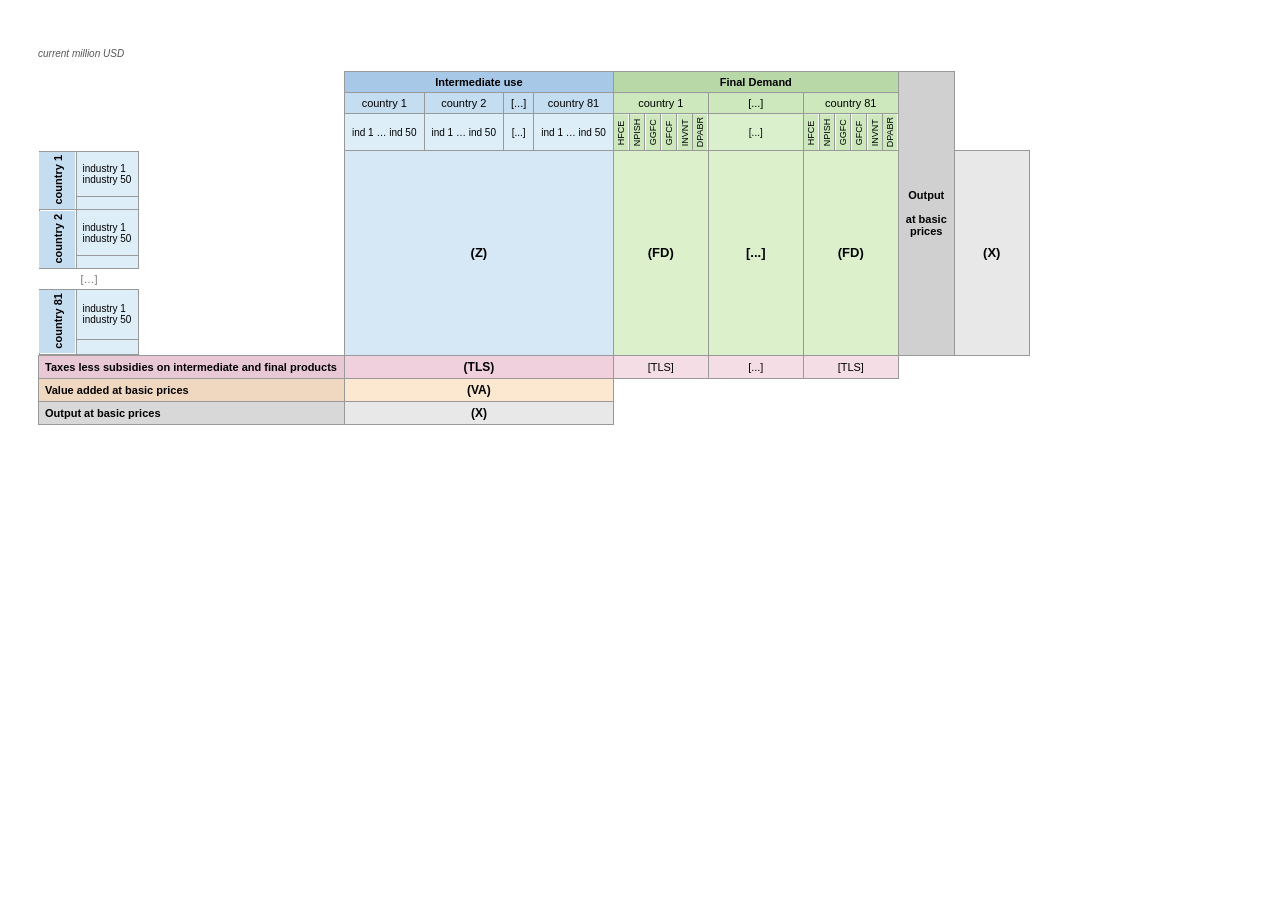
<file: icio_structure.html>
<!DOCTYPE html>
<html lang="en">
<head>
  <meta charset="UTF-8">
  <style>
    body {
      font-family: Arial, sans-serif;
      font-size: 11px;
      padding: 30px;
      background: white;
    }

    table {
      border-collapse: collapse;
      width: auto;
    }

    td, th {
      border: 1px solid #999;
      text-align: center;
      vertical-align: middle;
      padding: 4px 7px;
      white-space: nowrap;
    }

    .empty {
      border: none;
      background: white;
    }

    .label-left {
      border: none;
      background: white;
      text-align: left;
      font-style: italic;
      font-size: 10px;
      color: #555;
    }

    /* Header colours */
    .h-intermediate { background: #a8c8e8; font-weight: bold; }
    .h-finaldemand  { background: #b8d8a8; font-weight: bold; }
    .h-output       { background: #d0d0d0; font-weight: bold; }

    /* Sub-header colours */
    .sh-country     { background: #c4ddf0; }
    .sh-fd-country  { background: #cce8bc; }
    .sh-out         { background: #e0e0e0; }

    /* Industry sub-labels */
    .sh-ind         { background: #ddeef8; font-size: 10px; }
    .sh-fd-ind      { background: #daf0cc; font-size: 10px; }

    /* Row side headers */
    .row-country    { background: #c4ddf0; font-weight: bold; writing-mode: vertical-rl; transform: rotate(180deg); width: 28px; }
    .row-ind        { background: #ddeef8; font-size: 10px; text-align: left; padding-left: 6px; }

    /* Block cells */
    .block-Z        { background: #d6e8f5; font-size: 13px; font-weight: bold; width: 180px; height: 100px; }
    .block-FD       { background: #ddf0cc; font-size: 13px; font-weight: bold; width: 80px; height: 100px; }
    .block-X        { background: #e8e8e8; font-size: 13px; font-weight: bold; width: 60px; height: 100px; }

    /* Bottom rows */
    .row-tls-label  { background: #e8c8d4; font-weight: bold; text-align: left; padding-left: 6px; }
    .row-va-label   { background: #f0d8c0; font-weight: bold; text-align: left; padding-left: 6px; }
    .row-out-label  { background: #d8d8d8; font-weight: bold; text-align: left; padding-left: 6px; }

    .block-TLS      { background: #f0d0dc; font-size: 12px; font-weight: bold; }
    .block-TLS-fd   { background: #f5dde5; font-size: 11px; }
    .block-VA       { background: #fce8d0; font-size: 12px; font-weight: bold; }
    .block-OUT-bot  { background: #e8e8e8; font-size: 12px; font-weight: bold; }

    .fd-suffix {
      font-size: 9px;
      writing-mode: vertical-rl;
      transform: rotate(180deg);
      padding: 3px 2px;
      background: #cce8bc;
    }

    .note {
      font-size: 10px;
      color: #555;
      margin-bottom: 12px;
      font-style: italic;
    }
  </style>
</head>
<body>

<p class="note">current million USD</p>

<table>

  <!-- ===================== ROW 1: top-level headers ===================== -->
  <tr>
    <!-- top-left empty corner (row labels area) -->
    <td class="empty" colspan="2"></td>

    <!-- Intermediate use header -->
    <td class="h-intermediate" colspan="7">Intermediate use</td>

    <!-- Final Demand header -->
    <td class="h-finaldemand" colspan="13">Final Demand</td>

    <!-- Output header -->
    <td class="h-output" rowspan="4">Output<br><br>at basic<br>prices</td>
  </tr>

  <!-- ===================== ROW 2: country sub-headers ===================== -->
  <tr>
    <td class="empty" colspan="2"></td>

    <!-- Intermediate: country columns -->
    <td class="sh-country" colspan="2">country 1</td>
    <td class="sh-country" colspan="2">country 2</td>
    <td class="sh-country">[...]</td>
    <td class="sh-country" colspan="2">country 81</td>

    <!-- Final demand: country columns -->
    <td class="sh-fd-country" colspan="6">country 1</td>
    <td class="sh-fd-country">[...]</td>
    <td class="sh-fd-country" colspan="6">country 81</td>
  </tr>

  <!-- ===================== ROW 3: industry / FD suffix sub-headers ===================== -->
  <tr>
    <td class="empty" colspan="2"></td>

    <!-- Intermediate: industry ranges -->
    <td class="sh-ind" colspan="2">ind 1 … ind 50</td>
    <td class="sh-ind" colspan="2">ind 1 … ind 50</td>
    <td class="sh-ind">[...]</td>
    <td class="sh-ind" colspan="2">ind 1 … ind 50</td>

    <!-- Final demand suffixes country 1 -->
    <td class="fd-suffix">HFCE</td>
    <td class="fd-suffix">NPISH</td>
    <td class="fd-suffix">GGFC</td>
    <td class="fd-suffix">GFCF</td>
    <td class="fd-suffix">INVNT</td>
    <td class="fd-suffix">DPABR</td>

    <td class="sh-fd-ind">[...]</td>

    <!-- Final demand suffixes country 81 -->
    <td class="fd-suffix">HFCE</td>
    <td class="fd-suffix">NPISH</td>
    <td class="fd-suffix">GGFC</td>
    <td class="fd-suffix">GFCF</td>
    <td class="fd-suffix">INVNT</td>
    <td class="fd-suffix">DPABR</td>
  </tr>

  <!-- ===================== MAIN BLOCK ROW ===================== -->
  <tr>
    <!-- Row side: country labels stacked -->
    <td class="empty" style="border:none; padding:0; vertical-align:top;">
      <table style="border-collapse:collapse; height:100%;">
        <tr>
          <td class="row-country" rowspan="2">country 1</td>
          <td class="row-ind">industry 1<br>industry 50</td>
        </tr>
        <tr>
          <td class="row-ind" style="border-top:1px solid #aaa;"></td>
        </tr>
        <tr>
          <td class="row-country" rowspan="2">country 2</td>
          <td class="row-ind">industry 1<br>industry 50</td>
        </tr>
        <tr>
          <td class="row-ind"></td>
        </tr>
        <tr>
          <td class="empty" colspan="2" style="text-align:center; color:#777;">[…]</td>
        </tr>
        <tr>
          <td class="row-country" rowspan="2">country 81</td>
          <td class="row-ind">industry 1<br>industry 50</td>
        </tr>
        <tr>
          <td class="row-ind"></td>
        </tr>
      </table>
    </td>

    <td class="empty"></td>

    <!-- Z block -->
    <td class="block-Z" colspan="7">(Z)</td>

    <!-- FD blocks -->
    <td class="block-FD" colspan="6">(FD)</td>
    <td class="block-FD">[...]</td>
    <td class="block-FD" colspan="6">(FD)</td>

    <!-- X block -->
    <td class="block-X">(X)</td>
  </tr>

  <!-- ===================== TLS ROW ===================== -->
  <tr>
    <td class="row-tls-label" colspan="2">Taxes less subsidies on intermediate and final products</td>
    <td class="block-TLS" colspan="7">(TLS)</td>
    <td class="block-TLS-fd" colspan="6">[TLS]</td>
    <td class="block-TLS-fd">[...]</td>
    <td class="block-TLS-fd" colspan="6">[TLS]</td>
    <td class="empty"></td>
  </tr>

  <!-- ===================== VA ROW ===================== -->
  <tr>
    <td class="row-va-label" colspan="2">Value added at basic prices</td>
    <td class="block-VA" colspan="7">(VA)</td>
    <td class="empty" colspan="13"></td>
    <td class="empty"></td>
  </tr>

  <!-- ===================== OUTPUT ROW ===================== -->
  <tr>
    <td class="row-out-label" colspan="2">Output at basic prices</td>
    <td class="block-OUT-bot" colspan="7">(X)</td>
    <td class="empty" colspan="13"></td>
    <td class="empty"></td>
  </tr>

</table>

</body>
</html>
</file>
